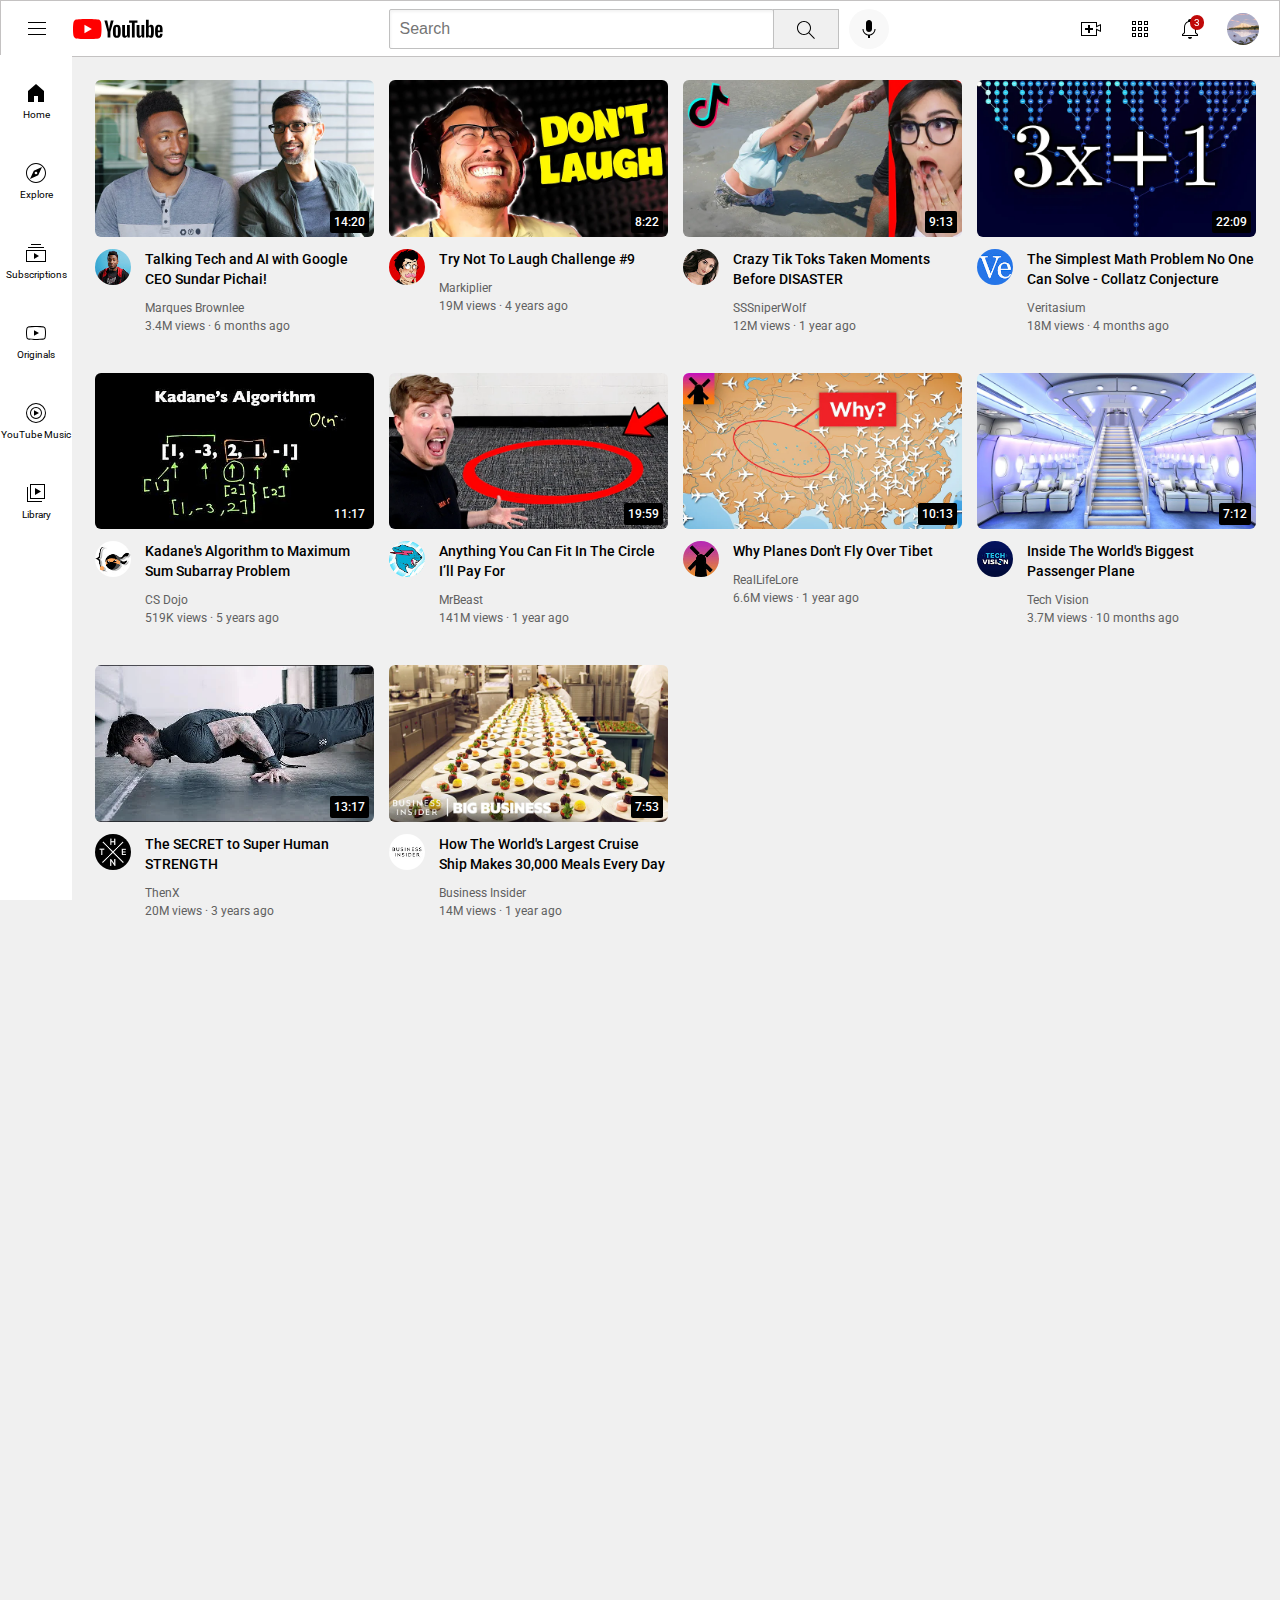
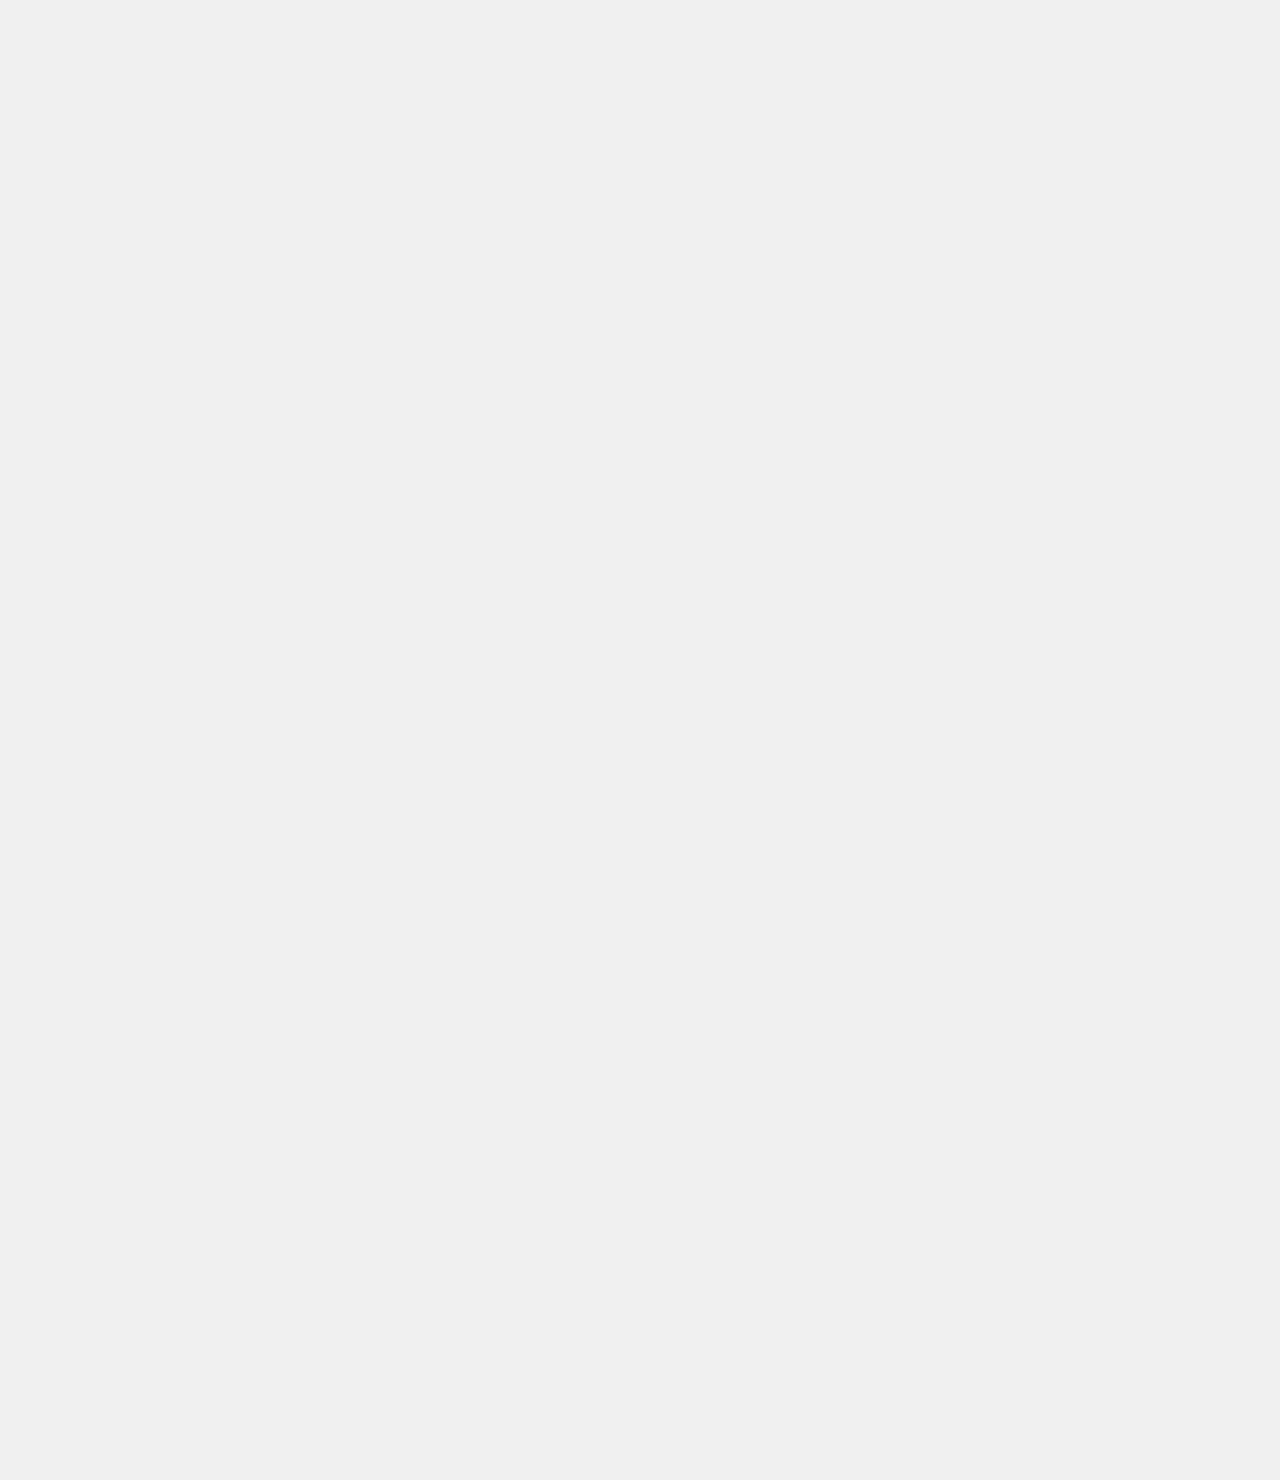
<file: index.html>
<!DOCTYPE html>
<html>
  <head>
    <title>YouTube.com Clone</title>
    <link rel="preconnect" href="https://fonts.googleapis.com">
    <link rel="preconnect" href="https://fonts.gstatic.com" crossorigin>
    <link href="https://fonts.googleapis.com/css2?family=Roboto:wght@400;500;700&display=swap" rel="stylesheet">
    <link rel="stylesheet" href="styles/video.css">
    <link rel="stylesheet" href="styles/general.css">
    <link rel="stylesheet" href="styles/header.css">
    <link rel="stylesheet" href="styles/sidebar.css">
  </head>
  <body>
    <header class="header">
      <div class="left-section">
        <img class="hamburger-menu" src="icons/hamburger-menu.svg">
        <img class="youtube-logo" src="icons/youtube-logo.svg">
      </div>
      <div class="middle-section">
        <input class="search-bar" type="text" placeholder="Search">
        <button class="search-button">
          <img class="search-icon" src="icons/search.svg">
          <div class="tool-tips">Search</div>
        </button>
        <!--Coomment put position absolute inside position relative to create tooltip-->
        <button class="voice-search-button">
          <img class="voice-search-icon" src="icons/voice-search-icon.svg">
          <div class="tool-tips">Search with your voice</div>
        </button>
      </div> 
      <div class="right-section">
        <div class="upload-icon-container">
          <img class="upload-icon" src="icons/upload.svg">
          <div class="tool-tips">Create</div>
        </div>
        <div class="youtube-apps-container">
          <img class="youtube-apps-icon" src="icons/youtube-apps.svg">
          <div class="tool-tips">Youtube apps</div>
        </div>
        <div class="notifications-icon-container">
          <img class="notifications-icon" src="icons/notifications.svg">
          <div class="notifications-count">3</div>
          <div class="tool-tips">Youtube apps</div>
        </div>
        <img class="current-user-icon" src="channel-pictures/my-channel.jpg">
      </div>
    </header>

    <nav class="sidebar">
      <div class="sidebar-link">
        <img src="icons/home.svg">
        <div>Home</div>
      </div>
      <div class="sidebar-link">
        <img src="icons/explore.svg">
        <div>Explore</div>
      </div>
      <div class="sidebar-link">
        <img src="icons/subscriptions.svg">
        <div>Subscriptions</div>
      </div>
      <div class="sidebar-link">
        <img src="icons/originals.svg">
        <div>Originals</div>
      </div>
      <div class="sidebar-link">
        <img src="icons/youtube-music.svg">
        <div>YouTube Music</div>
      </div>
      <div class="sidebar-link">
        <img src="icons/library.svg">
        <div>Library</div>
      </div>
    </nav>

    <main>
      <section class="video-grid">
        <div class="video-preview"> 
          <div class="thumbnail-row">
            <img class="thumbnail" src="thumbnails/thumbnail-1.webp">
            <div class="video-time">
              14:20
            </div>
          </div>
          <div class="video-info-grid">
            <div class="channel-picture">
              <img class="profile-picture" src="channel-pictures/channel-1.jpeg">
            </div>
            <div class="video-info">
              <p class="video-title">
                Talking Tech and AI with Google CEO Sundar Pichai!
              </p>
              <p class="video-author">
                Marques Brownlee
              </p>
              <p class="video-stats">
                3.4M views &#183; 6 months ago
              </p>
            </div>  
          </div>
        </div>
        <div class="video-preview"> 
          <div class="thumbnail-row">
            <img class="thumbnail" src="thumbnails/thumbnail-2.webp">
            <div class="video-time">
              8:22
            </div>
          </div>
          <div class="video-info-grid">
            <div class="channel-picture">
              <img class="profile-picture" src="channel-pictures/channel-2.jpeg">
            </div>
            <div class="video-info">
              <p class="video-title">
                Try Not To Laugh Challenge #9
              </p>
              <p class="video-author">
                Markiplier
              </p>
              <p class="video-stats">
                19M views &#183; 4 years ago
              </p>
            </div>  
          </div>
        </div>
        <div class="video-preview"> 
          <div class="thumbnail-row">
            <img class="thumbnail" src="thumbnails/thumbnail-3.webp">
            <div class="video-time">
              9:13
            </div>
          </div>
          <div class="video-info-grid">
            <div class="channel-picture">
              <img class="profile-picture" src="channel-pictures/channel-3.jpeg">
            </div>
            <div class="video-info">
              <p class="video-title">
                Crazy Tik Toks Taken Moments Before DISASTER
              </p>
              <p class="video-author">
                SSSniperWolf
              </p>
              <p class="video-stats">
                12M views &#183; 1 year ago
              </p>
            </div>  
          </div>
        </div>
        <div class="video-preview"> 
          <div class="thumbnail-row">
            <img class="thumbnail" src="thumbnails/thumbnail-4.webp">
            <div class="video-time">
              22:09
            </div>
          </div>
          <div class="video-info-grid">
            <div class="channel-picture">
              <img class="profile-picture" src="channel-pictures/channel-4.jpeg">
            </div>
            <div class="video-info">
              <p class="video-title">
                The Simplest Math Problem No One Can Solve - Collatz Conjecture
              </p>
              <p class="video-author">
                Veritasium
              </p>
              <p class="video-stats">
                18M views &#183; 4 months ago
              </p>
            </div>  
          </div>
        </div>
        <div class="video-preview"> 
          <div class="thumbnail-row">
            <img class="thumbnail" src="thumbnails/thumbnail-5.webp">
            <div class="video-time">
              11:17
            </div>
          </div>
          <div class="video-info-grid">
            <div class="channel-picture">
              <img class="profile-picture" src="channel-pictures/channel-5.jpeg">
            </div>
            <div class="video-info">
              <p class="video-title">
                Kadane's Algorithm to Maximum Sum Subarray Problem
              </p>
              <p class="video-author">
                CS Dojo
              </p>
              <p class="video-stats">
                519K views &#183; 5 years ago
              </p>
            </div>  
          </div>
        </div>
        <div class="video-preview"> 
          <div class="thumbnail-row">
            <img class="thumbnail" src="thumbnails/thumbnail-6.webp">
            <div class="video-time">
              19:59
            </div>
          </div>
          <div class="video-info-grid">
            <div class="channel-picture">
              <img class="profile-picture" src="channel-pictures/channel-6.jpeg">
            </div>
            <div class="video-info">
              <p class="video-title">
                Anything You Can Fit In The Circle I’ll Pay For
              </p>
              <p class="video-author">
                MrBeast
              </p>
              <p class="video-stats">
                141M views &#183; 1 year ago
              </p>
            </div>  
          </div>
        </div>
        <div class="video-preview"> 
          <div class="thumbnail-row">
            <img class="thumbnail" src="thumbnails/thumbnail-7.webp">
            <div class="video-time">
              10:13
            </div>
          </div>
          <div class="video-info-grid">
            <div class="channel-picture">
              <img class="profile-picture" src="channel-pictures/channel-7.jpeg">
            </div>
            <div class="video-info">
              <p class="video-title">
                Why Planes Don't Fly Over Tibet
              </p>
              <p class="video-author">
                RealLifeLore
              </p>
              <p class="video-stats">
                6.6M views &#183; 1 year ago
              </p>
            </div>  
          </div>
        </div><div class="video-preview"> 
          <div class="thumbnail-row">
            <img class="thumbnail" src="thumbnails/thumbnail-8.webp">
            <div class="video-time">
              7:12
            </div>
          </div>
          <div class="video-info-grid">
            <div class="channel-picture">
              <img class="profile-picture" src="channel-pictures/channel-8.jpeg">
            </div>
            <div class="video-info">
              <p class="video-title">
                Inside The World's Biggest Passenger Plane
              </p>
              <p class="video-author">
                Tech Vision
              </p>
              <p class="video-stats">
                3.7M views &#183; 10 months ago
              </p>
            </div>  
          </div>
        </div><div class="video-preview"> 
          <div class="thumbnail-row">
            <img class="thumbnail" src="thumbnails/thumbnail-9.webp">
            <div class="video-time">
              13:17
            </div>
          </div>
          <div class="video-info-grid">
            <div class="channel-picture">
              <img class="profile-picture" src="channel-pictures/channel-9.jpeg">
            </div>
            <div class="video-info">
              <p class="video-title">
                The SECRET to Super Human STRENGTH
              </p>
              <p class="video-author">
                ThenX
              </p>
              <p class="video-stats">
                20M views &#183; 3 years ago
              </p>
            </div>  
          </div>
        </div><div class="video-preview"> 
          <div class="thumbnail-row">
            <img class="thumbnail" src="thumbnails/thumbnail-10.webp">
            <div class="video-time">
              7:53
            </div>
          </div>
          <div class="video-info-grid">
            <div class="channel-picture">
              <img class="profile-picture" src="channel-pictures/channel-10.jpeg">
            </div>
            <div class="video-info">
              <p class="video-title">
                How The World's Largest Cruise Ship Makes 30,000 Meals Every Day
              </p>
              <p class="video-author">
                Business Insider
              </p>
              <p class="video-stats">
                14M views &#183; 1 year ago
              </p>
            </div>  
          </div>
        </div>
      </section> 
    </main>

    
    
  </body>
</html>
</file>
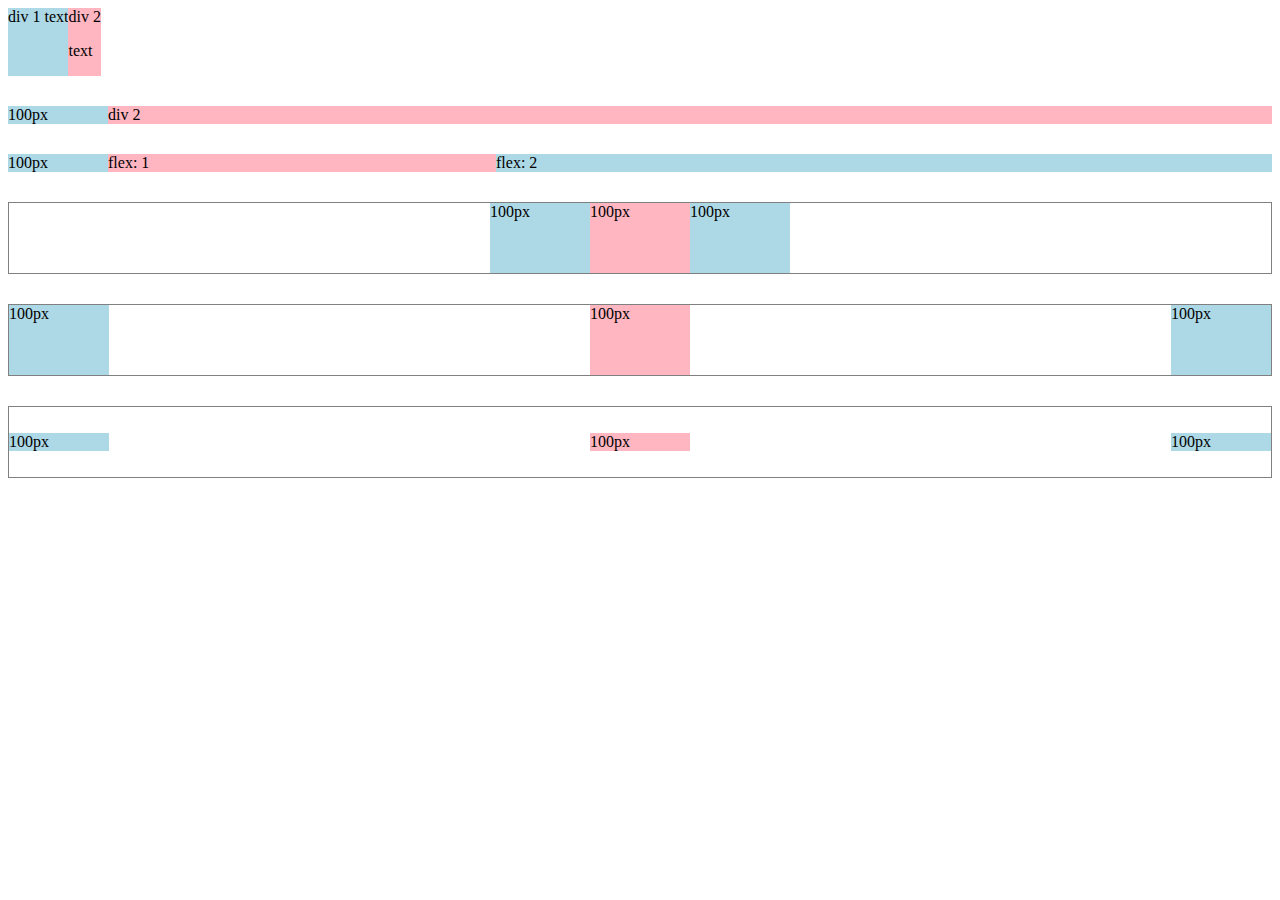
<file: flexbox.html>
<!DOCTYPE html>
<html>
  <head>
    <title>Flexbox Practice</title>
  </head>
  <body>
    <div style="
      display: flex;
      flex-direction: row;">
      <div style="background-color: lightblue;">
        div 1 text
       </div>
      <div style="background-color: lightpink;">
        div 2 
        <p>text</p>
      </div>
    </div>
    <div style="
      display: flex;
      flex-direction: row;
      margin-top: 30px;">
      <div style="
      background-color: lightblue;
      width: 100px">
        100px
       </div>
      <div style="
      background-color: lightpink;
      flex: 1">
        div 2 
      </div>
    </div>
    <div style="
      display: flex;
      flex-direction: row;
      margin-top: 30px;">
      <div style="
      background-color: lightblue;
      width: 100px">
        100px
       </div>
      <div style="
      background-color: lightpink;
      flex: 1">
        flex: 1
      </div>
      <div style="
      background-color: lightblue;
      flex: 2">
        flex: 2
      </div>
    </div>
    <div style="
      display: flex;
      flex-direction: row;
      margin-top: 30px;
      height: 70px;
      border-width: 1px;
      border-style: solid;
      border-color: gray;
      justify-content: center;">
      <div style="
      background-color: lightblue;
      width: 100px">
        100px
       </div>
      <div style="
      background-color: lightpink;
      width: 100px;">
        100px
      </div>
      <div style="
      background-color: lightblue;
      width: 100px;">
        100px
      </div>
    </div>
    <div style="
      display: flex;
      flex-direction: row;
      margin-top: 30px;
      height: 70px;
      border-width: 1px;
      border-style: solid;
      border-color: gray;
      justify-content: space-between;">
      <div style="
      background-color: lightblue;
      width: 100px">
        100px
       </div>
      <div style="
      background-color: lightpink;
      width: 100px;">
        100px
      </div>
      <div style="
      background-color: lightblue;
      width: 100px;">
        100px 
      </div>
    </div>
    <div style="
      display: flex;
      flex-direction: row;
      margin-top: 30px;
      height: 70px;
      border-width: 1px;
      border-style: solid;
      border-color: gray;
      justify-content: space-between;
      align-items: center;">
      <div style="
      background-color: lightblue;
      width: 100px">
        100px
       </div>
      <div style="
      background-color: lightpink;
      width: 100px;">
        100px
      </div>
      <div style="
      background-color: lightblue;
      width: 100px;">
        100px 
      </div>
    </div>
  </body>
</html>
</file>
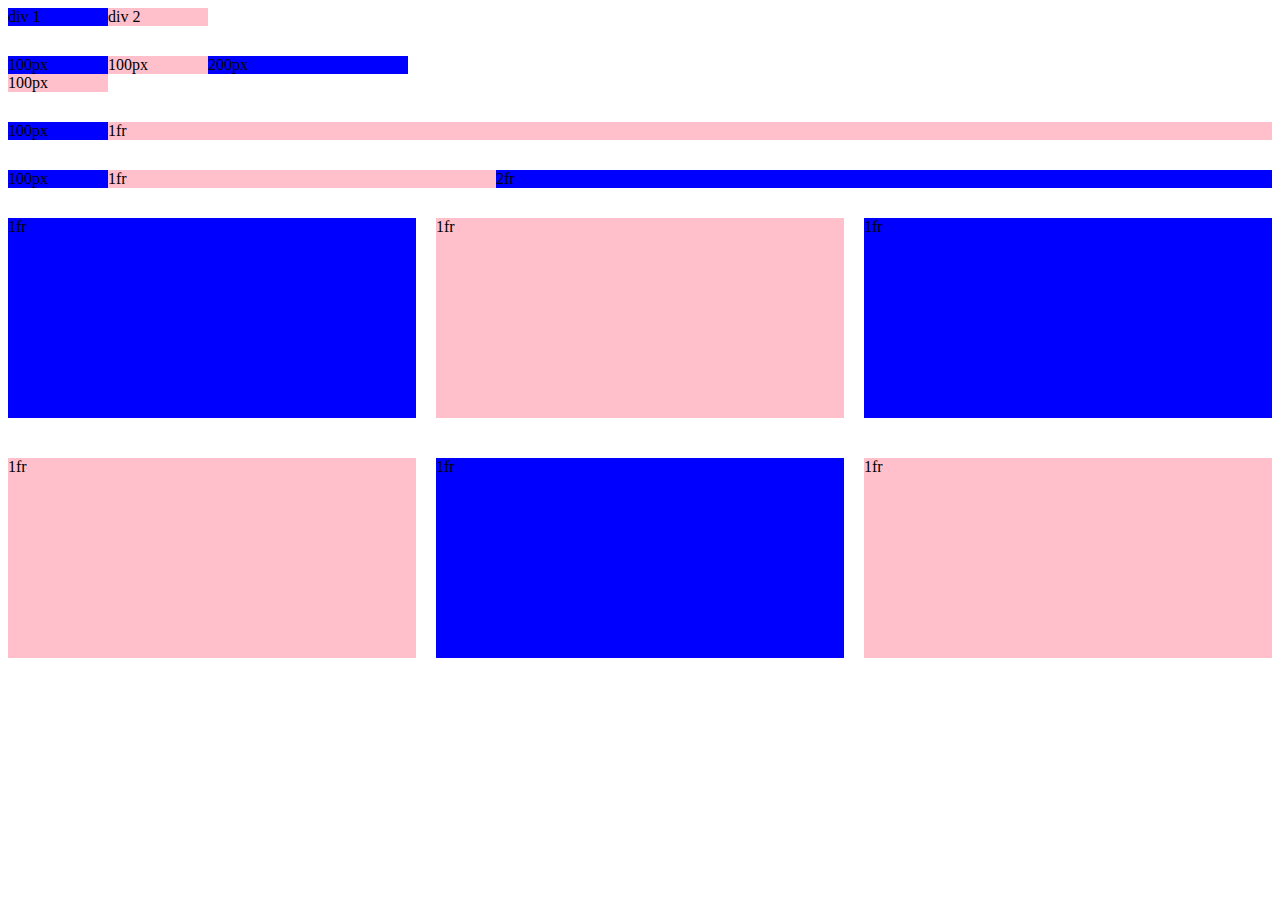
<file: grid.html>
<!DOCTYPE html>
<html>
  <head>
    <title>Grid Practice</title>
  </head>
  <body>
    <div style="
      display: grid;
      grid-template-columns: 100px 100px;">
      <div style="background-color: blue;">
        div 1
      </div>
      <div style="background-color: pink;">
        div 2
      </div>
    </div>
    <div style="
      display: grid;
      grid-template-columns: 100px 100px 200px;
      margin-top: 30px ;">
      <div style="background-color: blue;">
        100px
      </div>
      <div style="background-color: pink;">
        100px
      </div>
      <div style="background-color: blue">
        200px
      </div>
      <div style="background-color: pink;">
        100px
      </div>
    </div>
    <div style="
      display: grid;
      grid-template-columns: 100px 1fr;
      margin-top: 30px ;">
      <div style="background-color: blue;">
        100px
      </div>
      <div style="background-color: pink;">
        1fr
      </div>
    </div>
    <div style="
      display: grid;
      grid-template-columns: 100px 1fr 2fr;
      margin-top: 30px ;">
      <div style="background-color: blue;">
        100px
      </div>
      <div style="background-color: pink;">
        1fr
      </div>
      <div style="background-color: blue;">
        2fr
      </div>
    </div>
    <div style="
      display: grid;
      grid-template-columns: 1fr 1fr 1fr;
      margin-top: 30px; 
      column-gap: 20px;
      row-gap: 40px;">
      <div style="background-color: blue; height: 200px;">
        1fr
      </div>
      <div style="background-color: pink; height: 200px;">
        1fr
      </div>
      <div style="background-color: blue; height: 200px;">
        1fr
      </div>
      <div style="background-color: pink; height: 200px;">
        1fr
      </div>
      <div style="background-color: blue; height: 200px;">
        1fr
      </div>
      <div style="background-color: pink; height: 200px;">
        1fr
      </div>
    </div>
  </body>
</html>
</file>
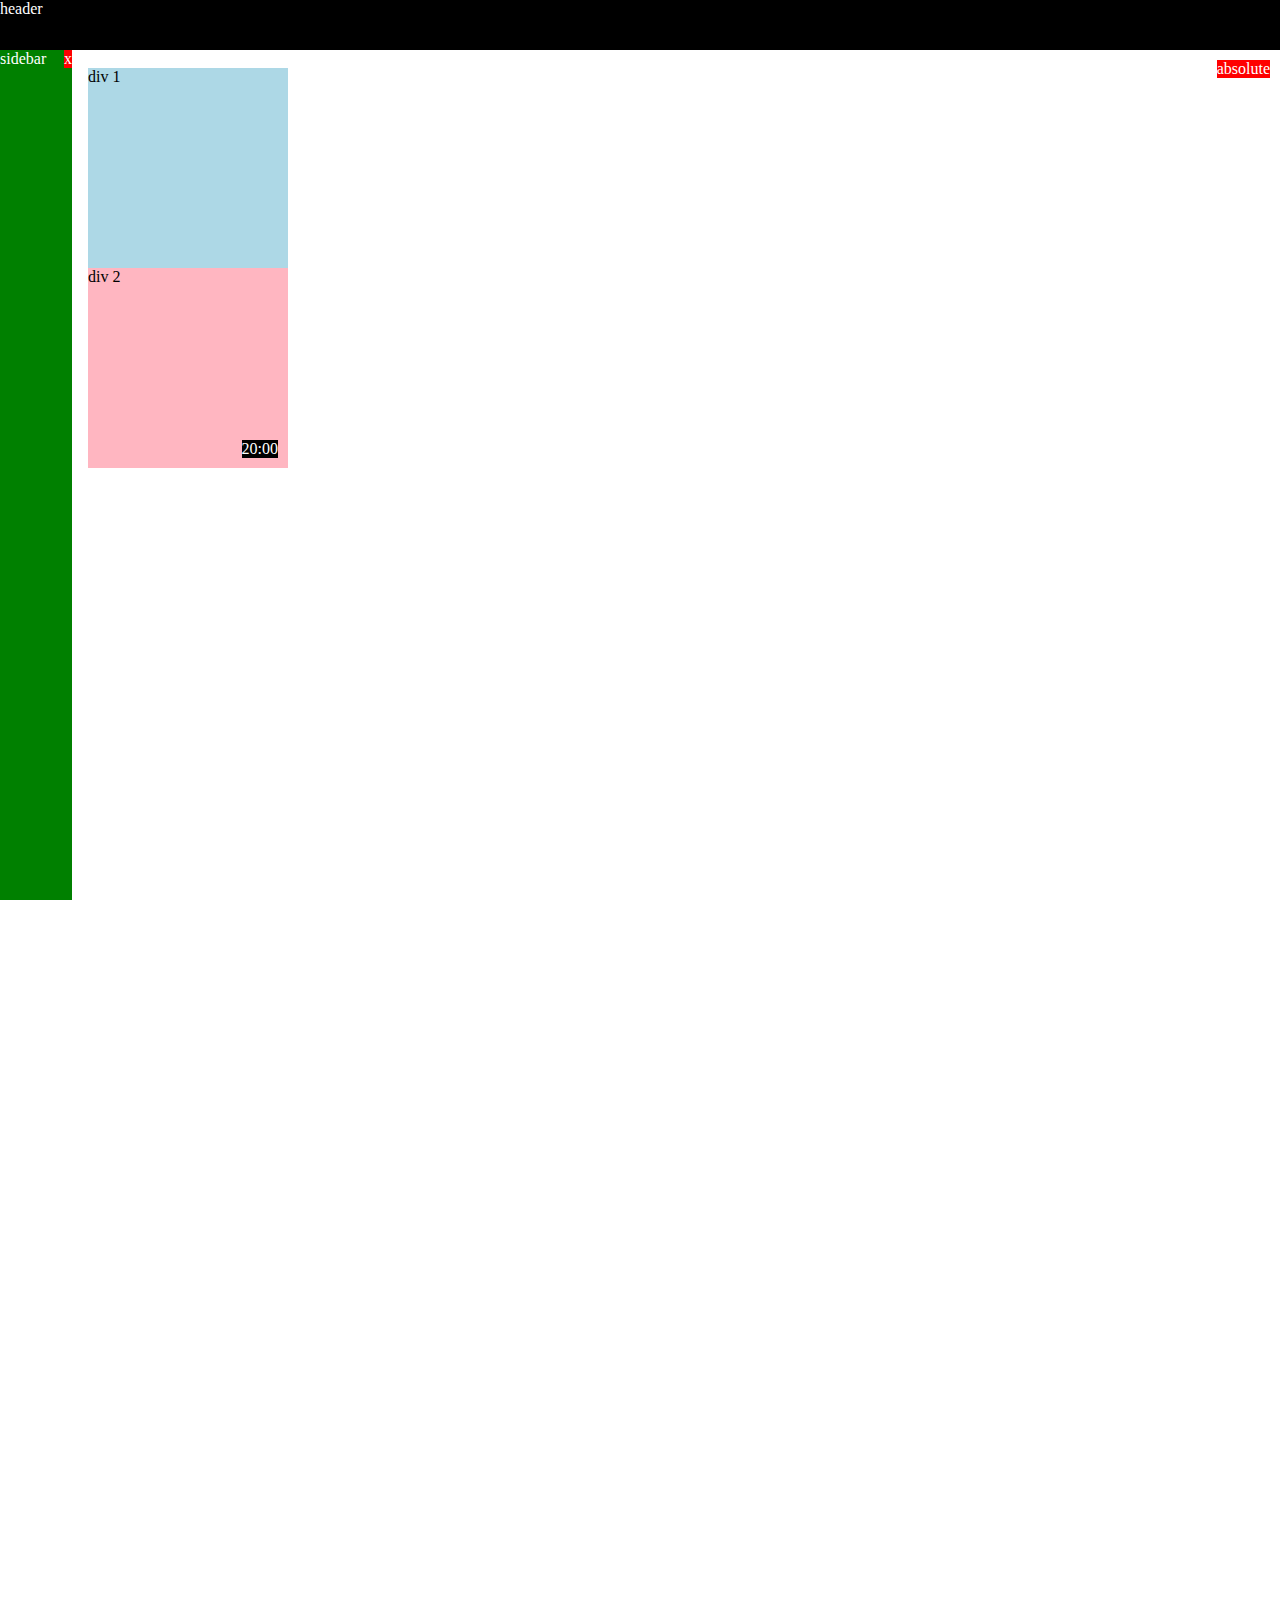
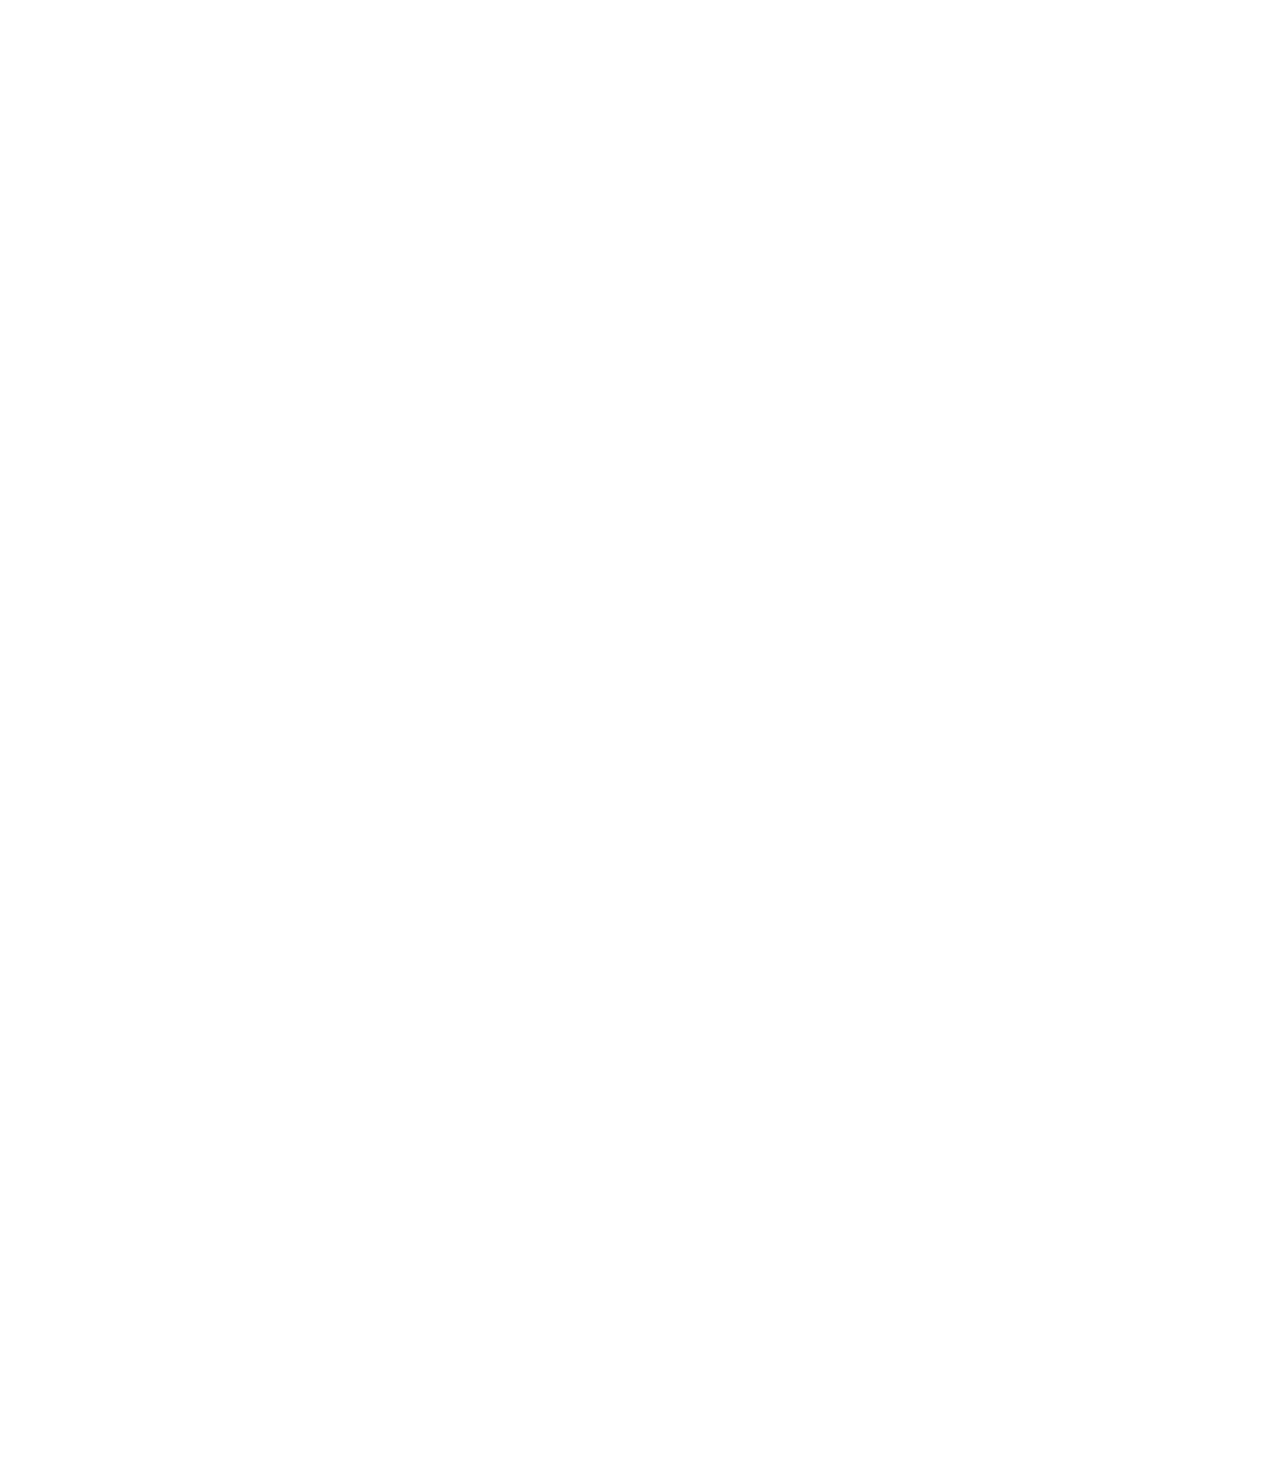
<file: position.html>
<!DOCTYPE html>
<html>
  <head>
    <title>Position Practice</title>
  </head>
  <body style="
    height: 3000px;
    padding-top: 60px;
    padding-left: 80px;
  ">
    <div style="
      background-color: black;
      color: white;
      position: fixed;
      top: 0;
      left: 0;
      right: 0;
      height: 50px;
      z-index: 100;
    ">
      header
    </div>

    <div style="
    background-color: green;
    color: white;
    position: fixed;
    bottom: 0;
    left: 0;
    top: 50px;
    width: 72px;
    ">
      sidebar
      <div style="
        position: absolute;
        background-color: red;
        color: white;
        top: 0;
        right: 0">
        x
      </div>
    </div>

    <div style="
    position: absolute;
    background-color: red;
    color: white;
    top: 60px;
    right: 10px;">
      absolute
    </div>

    <div style="
      background-color: lightblue;
      height: 200px;
      width: 200px;
    ">
      div 1
    </div>
    <div style="
    background-color: lightpink;
    height: 200px;
    width: 200px;
    position: relative;
    ">
    div 2
      <div style="
      position: absolute;
      background-color: black;
      color: white;
      bottom: 10px;
      right: 10px;">
        20:00
      </div>
    </div>
  </body>
</html>
</file>
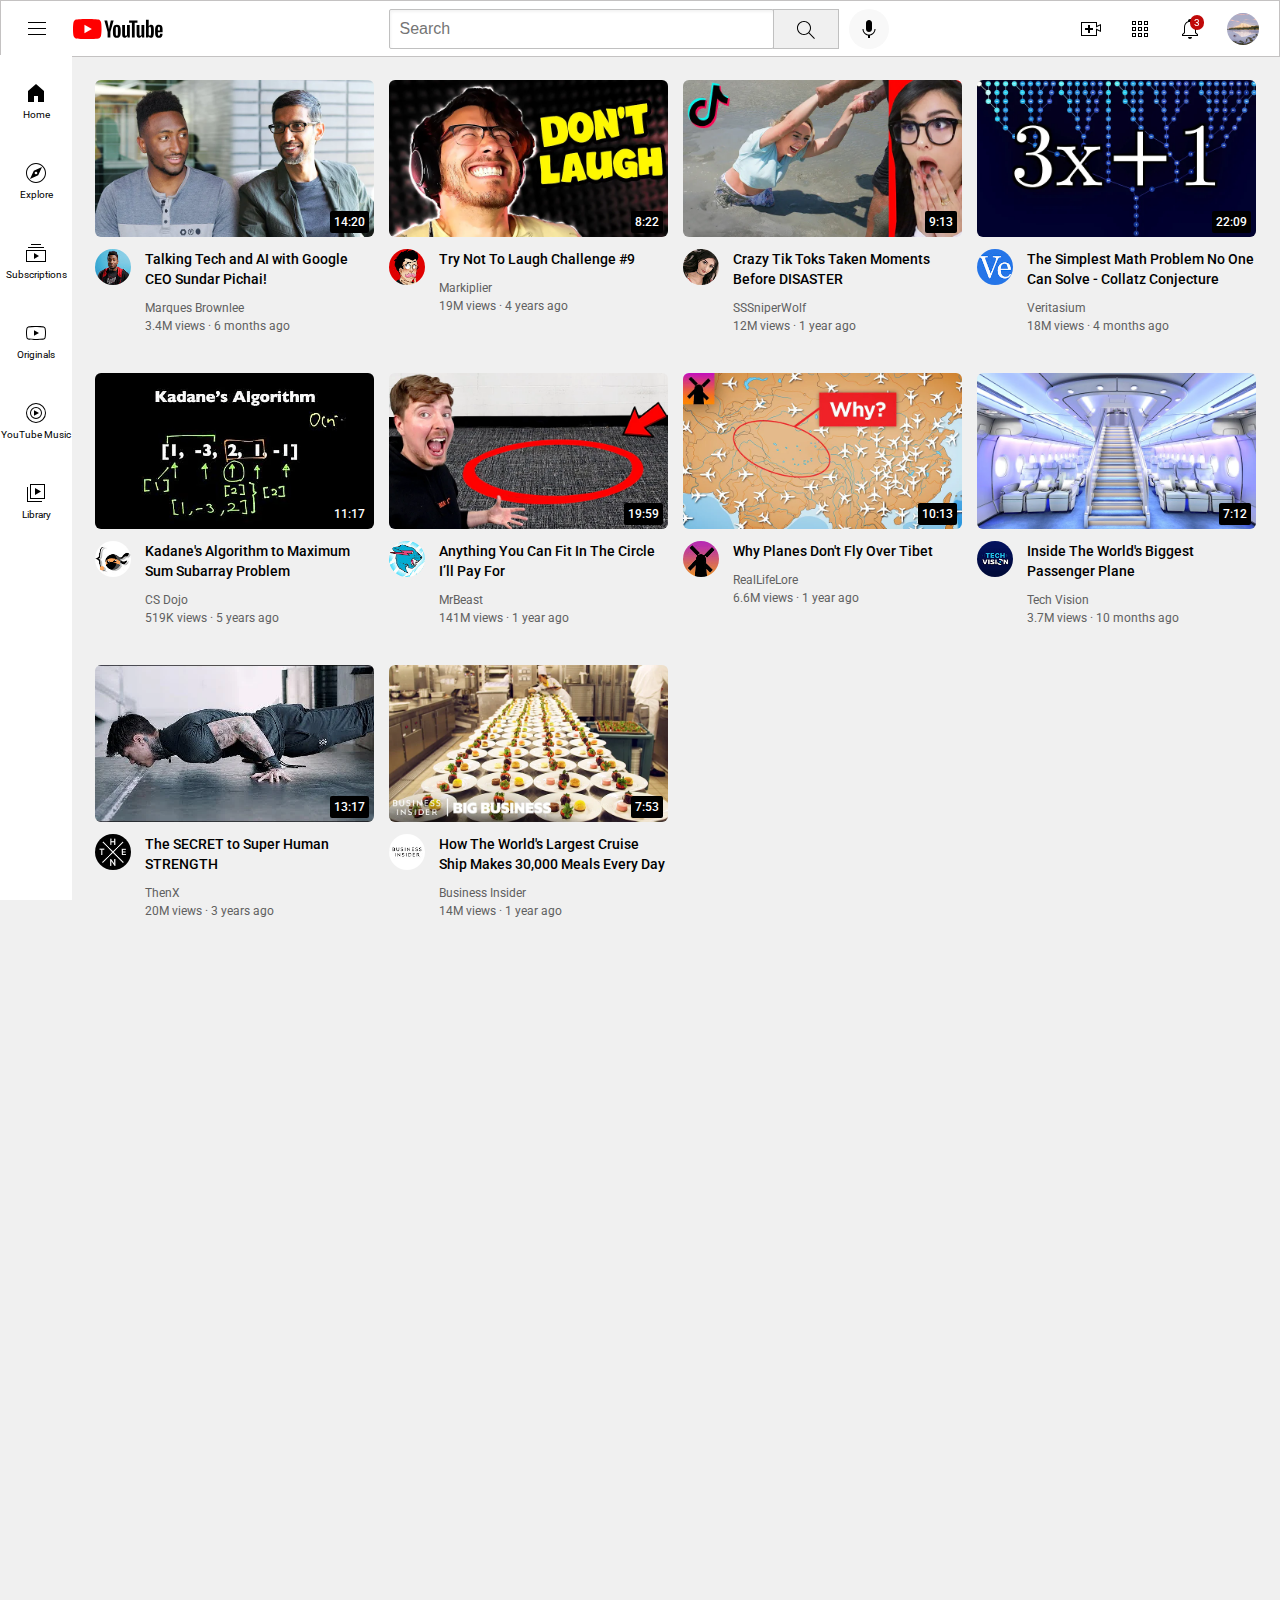
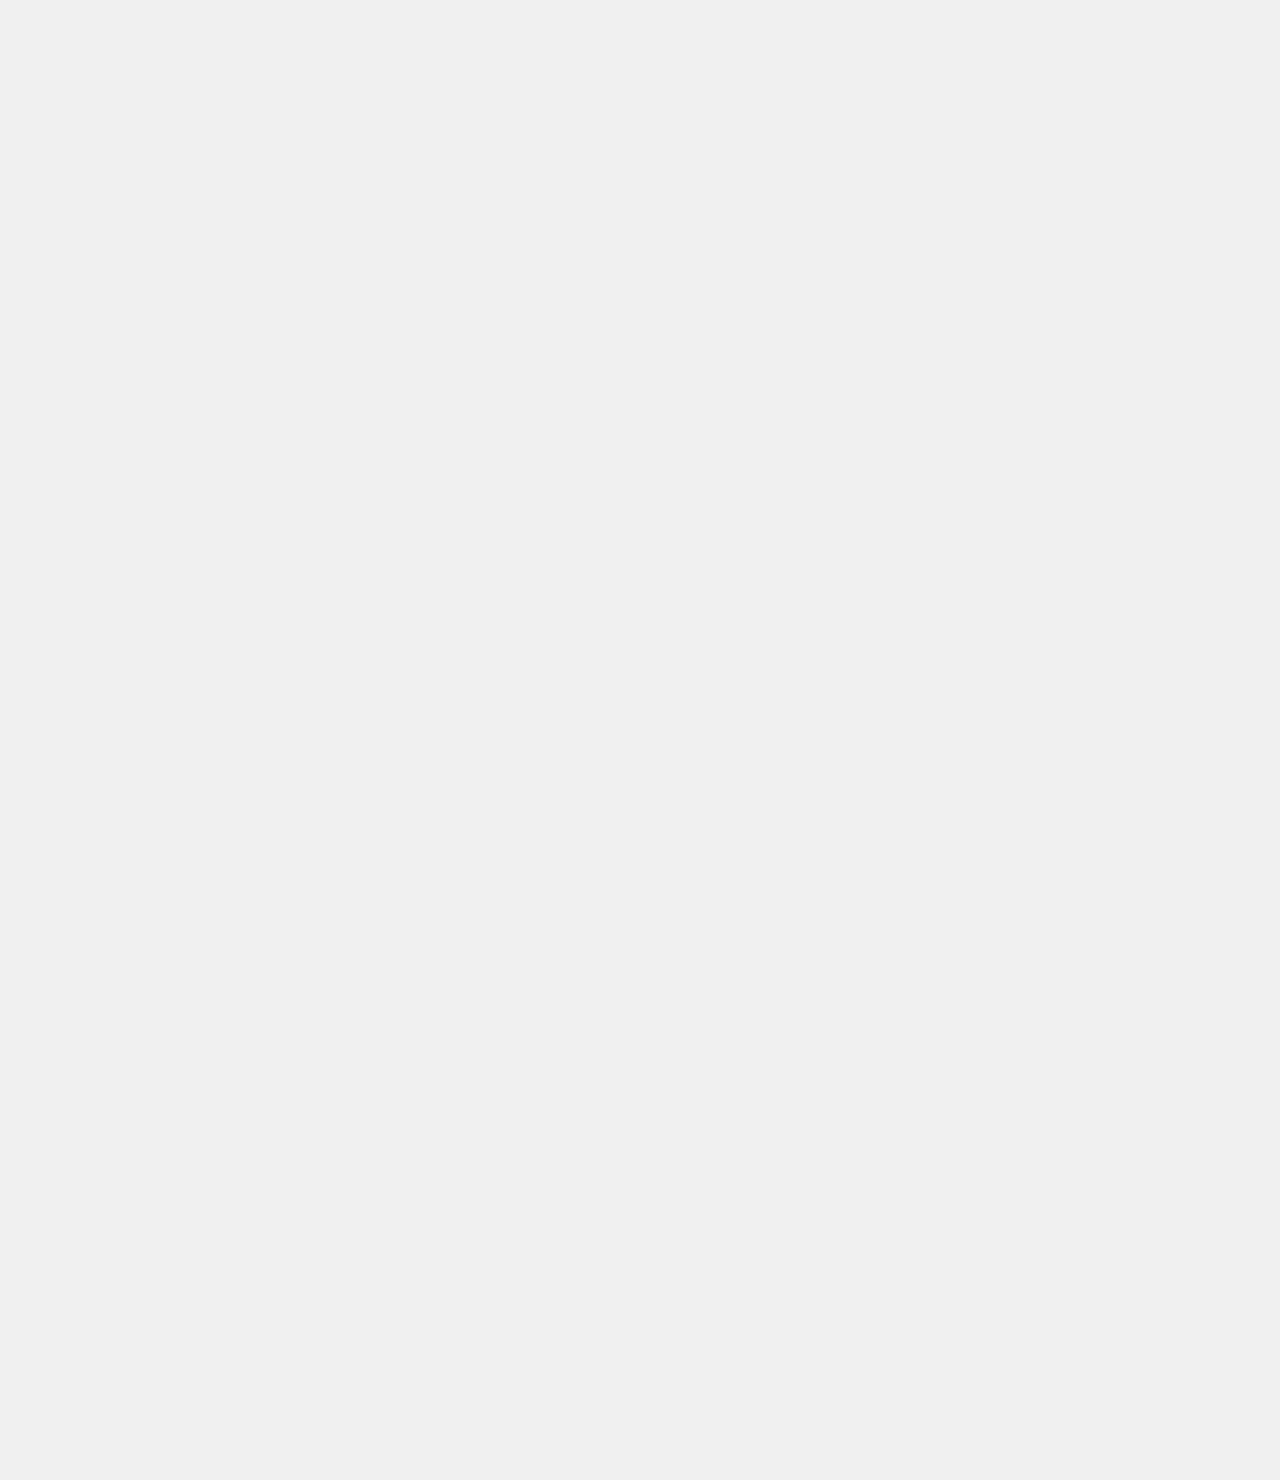
<file: youtube.html>
<!DOCTYPE html>
<html>
  <head>
    <title>YouTube.com Clone</title>
    <link rel="preconnect" href="https://fonts.googleapis.com">
    <link rel="preconnect" href="https://fonts.gstatic.com" crossorigin>
    <link href="https://fonts.googleapis.com/css2?family=Roboto:wght@400;500;700&display=swap" rel="stylesheet">
    <link rel="stylesheet" href="styles/video.css">
    <link rel="stylesheet" href="styles/general.css">
    <link rel="stylesheet" href="styles/header.css">
    <link rel="stylesheet" href="styles/sidebar.css">
  </head>
  <body>
    <header class="header">
      <div class="left-section">
        <img class="hamburger-menu" src="icons/hamburger-menu.svg">
        <img class="youtube-logo" src="icons/youtube-logo.svg">
      </div>
      <div class="middle-section">
        <input class="search-bar" type="text" placeholder="Search">
        <button class="search-button">
          <img class="search-icon" src="icons/search.svg">
          <div class="tool-tips">Search</div>
        </button>
        <!--Coomment put position absolute inside position relative to create tooltip-->
        <button class="voice-search-button">
          <img class="voice-search-icon" src="icons/voice-search-icon.svg">
          <div class="tool-tips">Search with your voice</div>
        </button>
      </div> 
      <div class="right-section">
        <div class="upload-icon-container">
          <img class="upload-icon" src="icons/upload.svg">
          <div class="tool-tips">Create</div>
        </div>
        <div class="youtube-apps-container">
          <img class="youtube-apps-icon" src="icons/youtube-apps.svg">
          <div class="tool-tips">Youtube apps</div>
        </div>
        <div class="notifications-icon-container">
          <img class="notifications-icon" src="icons/notifications.svg">
          <div class="notifications-count">3</div>
          <div class="tool-tips">Youtube apps</div>
        </div>
        <img class="current-user-icon" src="channel-pictures/my-channel.jpg">
      </div>
    </header>

    <nav class="sidebar">
      <div class="sidebar-link">
        <img src="icons/home.svg">
        <div>Home</div>
      </div>
      <div class="sidebar-link">
        <img src="icons/explore.svg">
        <div>Explore</div>
      </div>
      <div class="sidebar-link">
        <img src="icons/subscriptions.svg">
        <div>Subscriptions</div>
      </div>
      <div class="sidebar-link">
        <img src="icons/originals.svg">
        <div>Originals</div>
      </div>
      <div class="sidebar-link">
        <img src="icons/youtube-music.svg">
        <div>YouTube Music</div>
      </div>
      <div class="sidebar-link">
        <img src="icons/library.svg">
        <div>Library</div>
      </div>
    </nav>

    <main>
      <section class="video-grid">
        <div class="video-preview"> 
          <div class="thumbnail-row">
            <img class="thumbnail" src="thumbnails/thumbnail-1.webp">
            <div class="video-time">
              14:20
            </div>
          </div>
          <div class="video-info-grid">
            <div class="channel-picture">
              <img class="profile-picture" src="channel-pictures/channel-1.jpeg">
            </div>
            <div class="video-info">
              <p class="video-title">
                Talking Tech and AI with Google CEO Sundar Pichai!
              </p>
              <p class="video-author">
                Marques Brownlee
              </p>
              <p class="video-stats">
                3.4M views &#183; 6 months ago
              </p>
            </div>  
          </div>
        </div>
        <div class="video-preview"> 
          <div class="thumbnail-row">
            <img class="thumbnail" src="thumbnails/thumbnail-2.webp">
            <div class="video-time">
              8:22
            </div>
          </div>
          <div class="video-info-grid">
            <div class="channel-picture">
              <img class="profile-picture" src="channel-pictures/channel-2.jpeg">
            </div>
            <div class="video-info">
              <p class="video-title">
                Try Not To Laugh Challenge #9
              </p>
              <p class="video-author">
                Markiplier
              </p>
              <p class="video-stats">
                19M views &#183; 4 years ago
              </p>
            </div>  
          </div>
        </div>
        <div class="video-preview"> 
          <div class="thumbnail-row">
            <img class="thumbnail" src="thumbnails/thumbnail-3.webp">
            <div class="video-time">
              9:13
            </div>
          </div>
          <div class="video-info-grid">
            <div class="channel-picture">
              <img class="profile-picture" src="channel-pictures/channel-3.jpeg">
            </div>
            <div class="video-info">
              <p class="video-title">
                Crazy Tik Toks Taken Moments Before DISASTER
              </p>
              <p class="video-author">
                SSSniperWolf
              </p>
              <p class="video-stats">
                12M views &#183; 1 year ago
              </p>
            </div>  
          </div>
        </div>
        <div class="video-preview"> 
          <div class="thumbnail-row">
            <img class="thumbnail" src="thumbnails/thumbnail-4.webp">
            <div class="video-time">
              22:09
            </div>
          </div>
          <div class="video-info-grid">
            <div class="channel-picture">
              <img class="profile-picture" src="channel-pictures/channel-4.jpeg">
            </div>
            <div class="video-info">
              <p class="video-title">
                The Simplest Math Problem No One Can Solve - Collatz Conjecture
              </p>
              <p class="video-author">
                Veritasium
              </p>
              <p class="video-stats">
                18M views &#183; 4 months ago
              </p>
            </div>  
          </div>
        </div>
        <div class="video-preview"> 
          <div class="thumbnail-row">
            <img class="thumbnail" src="thumbnails/thumbnail-5.webp">
            <div class="video-time">
              11:17
            </div>
          </div>
          <div class="video-info-grid">
            <div class="channel-picture">
              <img class="profile-picture" src="channel-pictures/channel-5.jpeg">
            </div>
            <div class="video-info">
              <p class="video-title">
                Kadane's Algorithm to Maximum Sum Subarray Problem
              </p>
              <p class="video-author">
                CS Dojo
              </p>
              <p class="video-stats">
                519K views &#183; 5 years ago
              </p>
            </div>  
          </div>
        </div>
        <div class="video-preview"> 
          <div class="thumbnail-row">
            <img class="thumbnail" src="thumbnails/thumbnail-6.webp">
            <div class="video-time">
              19:59
            </div>
          </div>
          <div class="video-info-grid">
            <div class="channel-picture">
              <img class="profile-picture" src="channel-pictures/channel-6.jpeg">
            </div>
            <div class="video-info">
              <p class="video-title">
                Anything You Can Fit In The Circle I’ll Pay For
              </p>
              <p class="video-author">
                MrBeast
              </p>
              <p class="video-stats">
                141M views &#183; 1 year ago
              </p>
            </div>  
          </div>
        </div>
        <div class="video-preview"> 
          <div class="thumbnail-row">
            <img class="thumbnail" src="thumbnails/thumbnail-7.webp">
            <div class="video-time">
              10:13
            </div>
          </div>
          <div class="video-info-grid">
            <div class="channel-picture">
              <img class="profile-picture" src="channel-pictures/channel-7.jpeg">
            </div>
            <div class="video-info">
              <p class="video-title">
                Why Planes Don't Fly Over Tibet
              </p>
              <p class="video-author">
                RealLifeLore
              </p>
              <p class="video-stats">
                6.6M views &#183; 1 year ago
              </p>
            </div>  
          </div>
        </div><div class="video-preview"> 
          <div class="thumbnail-row">
            <img class="thumbnail" src="thumbnails/thumbnail-8.webp">
            <div class="video-time">
              7:12
            </div>
          </div>
          <div class="video-info-grid">
            <div class="channel-picture">
              <img class="profile-picture" src="channel-pictures/channel-8.jpeg">
            </div>
            <div class="video-info">
              <p class="video-title">
                Inside The World's Biggest Passenger Plane
              </p>
              <p class="video-author">
                Tech Vision
              </p>
              <p class="video-stats">
                3.7M views &#183; 10 months ago
              </p>
            </div>  
          </div>
        </div><div class="video-preview"> 
          <div class="thumbnail-row">
            <img class="thumbnail" src="thumbnails/thumbnail-9.webp">
            <div class="video-time">
              13:17
            </div>
          </div>
          <div class="video-info-grid">
            <div class="channel-picture">
              <img class="profile-picture" src="channel-pictures/channel-9.jpeg">
            </div>
            <div class="video-info">
              <p class="video-title">
                The SECRET to Super Human STRENGTH
              </p>
              <p class="video-author">
                ThenX
              </p>
              <p class="video-stats">
                20M views &#183; 3 years ago
              </p>
            </div>  
          </div>
        </div><div class="video-preview"> 
          <div class="thumbnail-row">
            <img class="thumbnail" src="thumbnails/thumbnail-10.webp">
            <div class="video-time">
              7:53
            </div>
          </div>
          <div class="video-info-grid">
            <div class="channel-picture">
              <img class="profile-picture" src="channel-pictures/channel-10.jpeg">
            </div>
            <div class="video-info">
              <p class="video-title">
                How The World's Largest Cruise Ship Makes 30,000 Meals Every Day
              </p>
              <p class="video-author">
                Business Insider
              </p>
              <p class="video-stats">
                14M views &#183; 1 year ago
              </p>
            </div>  
          </div>
        </div>
      </section> 
    </main>

    
    
  </body>
</html>
</file>
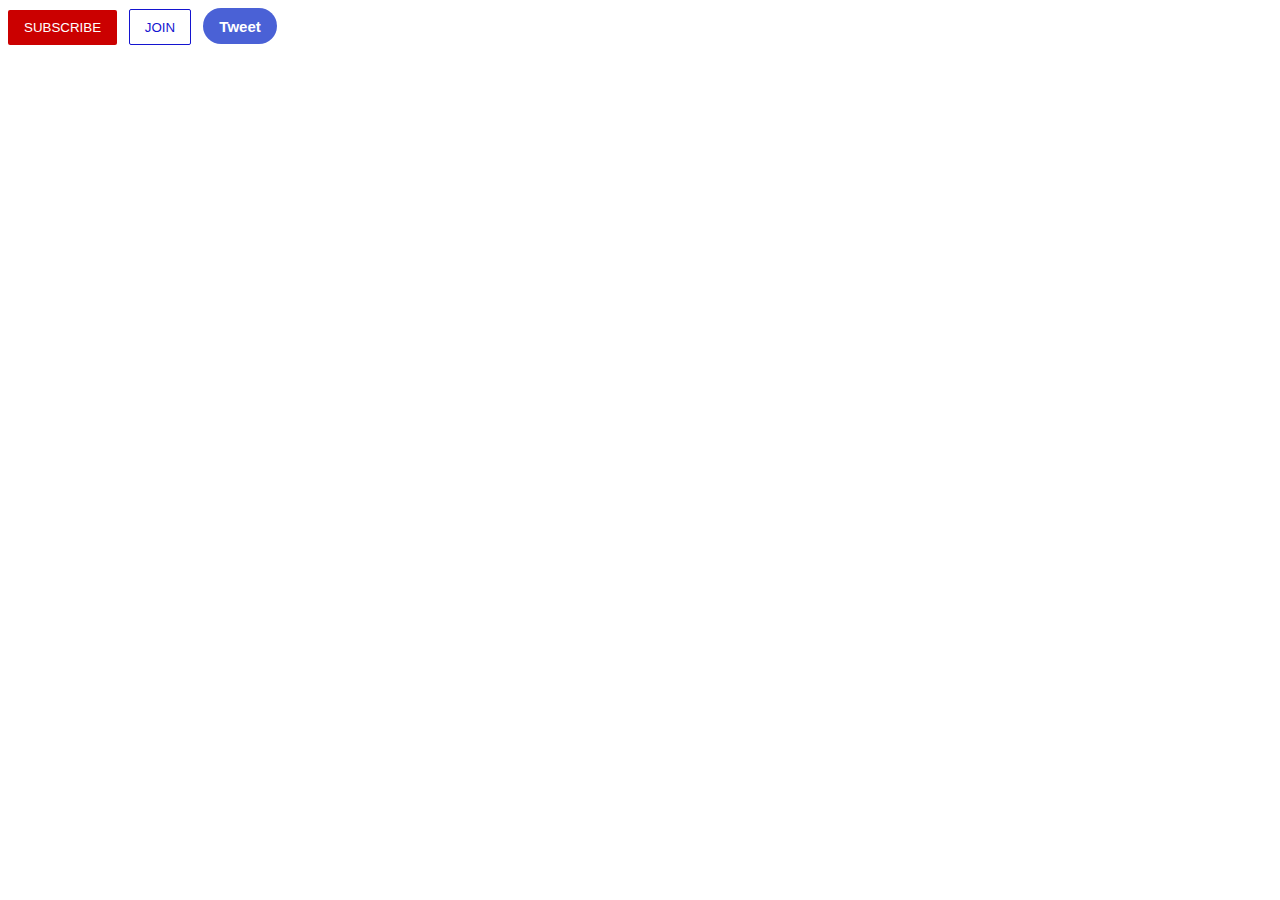
<file: intro-to-html/buttons.html>
<!DOCTYPE html>
<html>
  <head>
    <title>Buttons Practice</title>
    <link rel="stylesheet" href="styles/buttons.css">
    <style></style>
     
  </head>
  <body>
    <button class="subscribe-button">
      SUBSCRIBE
    </button>
    
    <button class="join-button">
      JOIN
    </button>
    
    <button class="tweet-button">
      Tweet
    </button>
  </body>
</html>
</file>
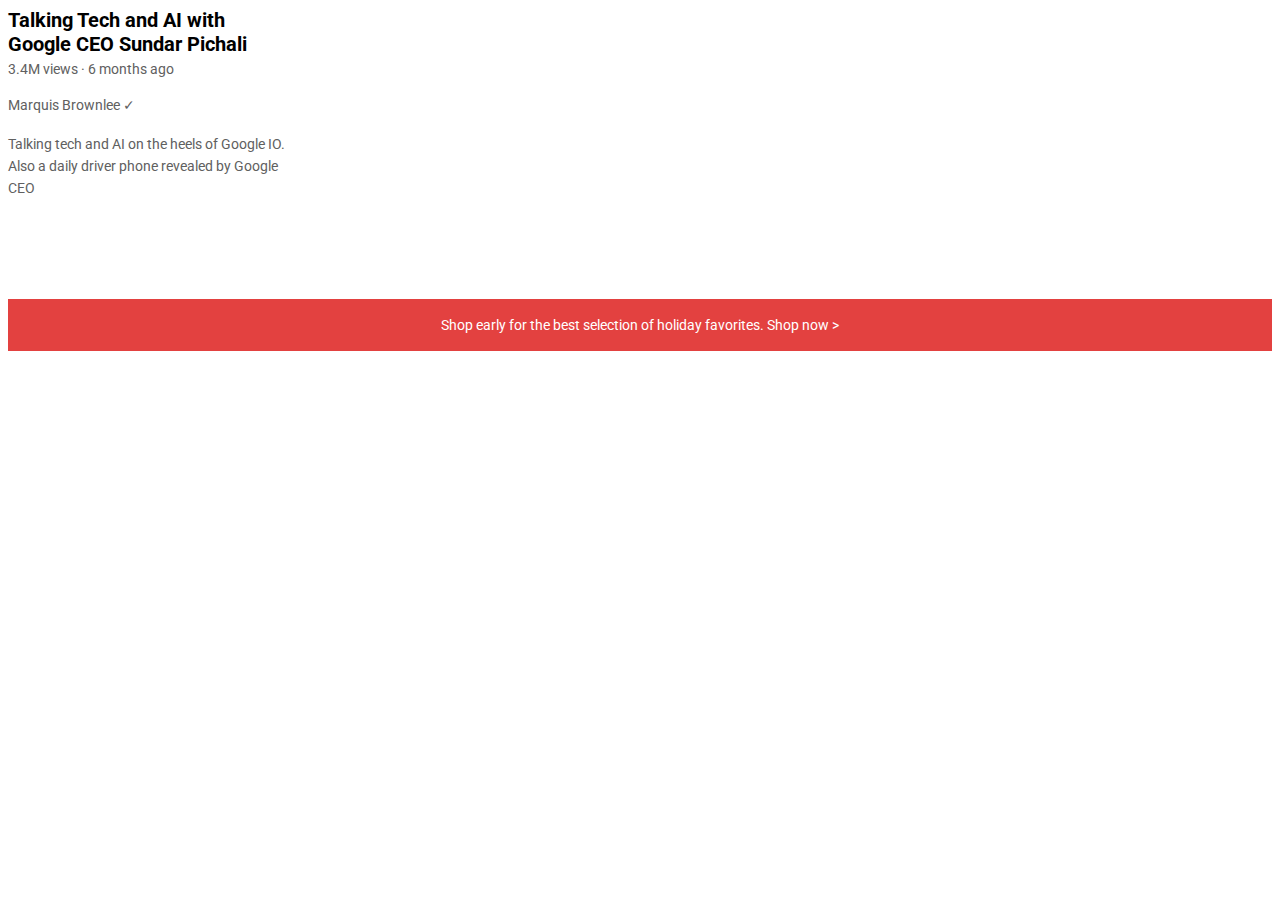
<file: intro-to-html/text.html>
<!DOCTYPE html>
<html>
  <head>
    <link rel="preconnect" href="https://fonts.googleapis.com">
    <link rel="preconnect" href="https://fonts.gstatic.com" crossorigin>
    <link href="https://fonts.googleapis.com/css2?family=Roboto:wght@400;700&display=swap" rel="stylesheet">
    <title>Text Practice</title>
    <link rel="stylesheet" href="styles/text.css">
  </head>
  <body>
    <p class="video-title">
      Talking Tech and AI with Google CEO Sundar Pichali
    </p>
    
    <p class="video-stats">
      3.4M views &#183; 6 months ago
    </p>
    
    <p class="video-author">
      Marquis Brownlee &#10003; 
    </p>
    
    <p class="video-description">
      Talking tech and AI on the heels of Google IO. Also a daily driver phone revealed by Google CEO
    </p>
    
    <p class="apple-text">
      Shop early for the best selection of holiday favorites. <span class="shop-link">Shop now &#62;</span> 
    </p>
  </body>
</html>
</file>
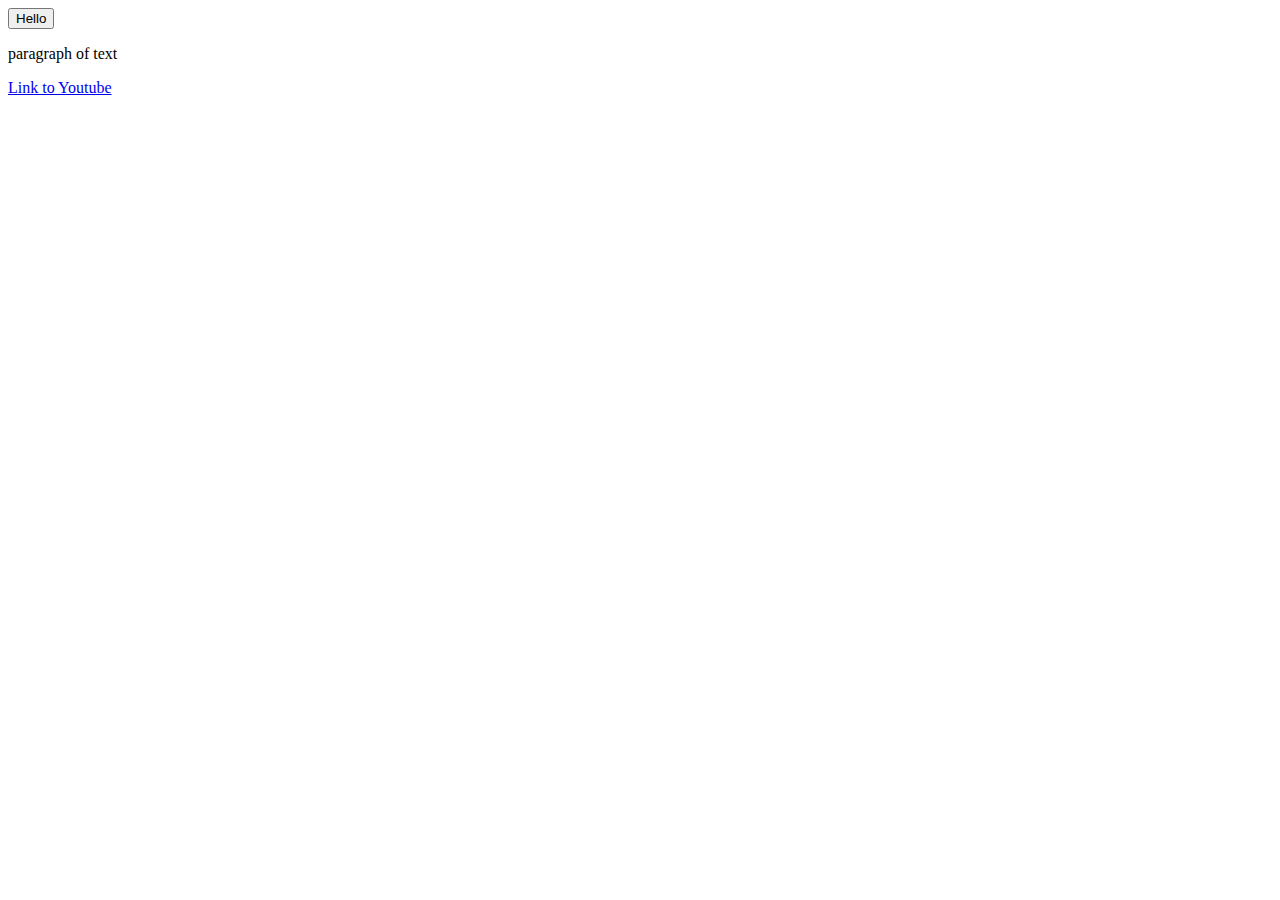
<file: intro-to-html/website.html>
<!DOCTYPE html>
<html>
  <head>
    <title>First Website</title>
  </head>
  <body>
    <button>
      Hello
    </button>
    
    <p>
      paragraph of text 
    </p>
    
    <a href="https://www.youtube.com/" target="_blank">
      Link to Youtube
    </a>
  </body>
</html>
</file>
<file: styles/video.css>
.thumbnail {
  width: 100%;
  border-radius: 6px;
}

.video-grid {
  display: grid;
  grid-template-columns: 1fr 1fr 1fr;
  column-gap: 15px;
  row-gap: 40px;
}

@media (max-width: 750px) {
  .video-grid {
    grid-template-columns: 1fr 1fr;
  }
} 

@media (min-width: 751px) and (max-width: 999px) {
  .video-grid {
    grid-template-columns: 1fr 1fr 1fr;
  }
} 


@media (min-width: 1000px) {
  .video-grid {
    grid-template-columns: 1fr 1fr 1fr 1fr;
  }
} 

.video-title {
  margin-top: 0;
  font-size: 14px;
  font-weight: 500;
  line-height: 20px;
  margin-bottom: 12px;
}

.video-info-grid {
  display: grid;
  grid-template-columns: 50px 1fr;
}

.profile-picture {
  width: 36px;
  border-radius: 50px;
}
.thumbnail-row {
  margin-bottom: 8px;
  position: relative;
}
.video-author, .video-stats {
  font-size: 12px;
  color: rgb(96, 96, 96)
}
.video-author {
  margin-bottom: 4px;
}

.video-time {
  font-size: 12px;
  font-weight: 500;
  padding: 4px;
  border-radius: 2px;
  background-color: black;
  color: white;
  
  position: absolute;
  right: 5px;
  bottom: 8px;
}
</file>
<file: styles/general.css>
p {
  margin-top: 0;
  margin-bottom: 0;
}

body{
  /* this style will be inherited */
  font-family: Roboto, Arial;
  height: 3000px;
  margin: 0;
  padding-top: 80px;
  padding-left: 95px;
  padding-right: 24px;
  background-color: rgb(240, 240, 240);
}
</file>
<file: styles/header.css>
.header {
  height: 55px;

  display: flex;
  flex-direction: row;
  justify-content: space-between;

  position: fixed;
  top: 0;
  left: 0;
  right: 0;
  z-index: 100;

  background-color: white;
  border: 1px solid rgb(196, 194, 194);
}

.left-section {
  display: flex;
  align-items: center;
}

.hamburger-menu {
  height: 24px;
  margin-left: 24px;
  margin-right: 24px;
}

.youtube-logo {
  height: 20px;
}

.middle-section {
  margin-left: 70px;
  margin-right: 35px;
  max-width: 500px;

  display: flex;
  align-items: center;
  flex: 1;
}

.search-bar {
  flex: 1;

  height: 36px;
  padding-left: 10px;
  font-size: 16px;
  border: 1px solid rgb(192, 192, 192);
  border-radius: 2px;
  box-shadow: inset 1px 2px 3px rgba(0, 0, 0, 0.05);
  width: 0;
}

.search-button {
  height: 40px;
  width: 66px;
  background-color: rgb(240, 240, 240);
  border: 1px solid rgb(192, 192, 192);
  padding-top: 3px;
  margin-left: -1px;
  margin-right: 10px;
}

.search-button, 
.voice-search-button,
.upload-icon-container,
.youtube-apps-container,
.notifications-icon-container {
  position: relative;

  display: flex;
  align-items: center;
  justify-content: center;
}

.search-icon {
  height: 24px;
  
}

.search-button .tool-tips, 
.voice-search-button .tool-tips, 
.upload-icon-container .tool-tips,
.youtube-apps-container .tool-tips, 
.notifications-icon-container .tool-tips {
  background-color: grey;
  color: white;
  padding: 8px 6px;
  font-size: 12px;
  border-radius: 2px;
  pointer-events: none;
  white-space: nowrap;
  
  position: absolute;
  bottom: -35px;

  opacity: 0;
  transition: opacity 0.15s;
}

.search-button:hover .tool-tips,
.voice-search-button:hover .tool-tips,
.upload-icon-container:hover .tool-tips,
.youtube-apps-container:hover .tool-tips,
.notifications-icon-container:hover .tool-tips {
  opacity: 1;
}

.voice-search-button {
  height: 40px;
  width: 40px;
  border-radius: 20px;
  border: none;
  background-color: rgb(248, 248, 248);
}

.voice-search-icon {
  height: 24px;
}

.right-section {
  width: 180px;
  margin-right: 20px;
  
  display: flex;
  align-items: center;
  justify-content: space-between;
  flex-shrink: 0;
}

.upload-icon {
  height: 24px;
}

.youtube-apps-icon {
  height: 24px;
}

.notifications-icon {
  height: 24px;
}

.notifications-icon-container {
  position: relative;
}

.notifications-count {
  position: absolute;
  top: -2px;
  right: -2px;

  background-color: rgb(192, 9, 9);
  color: white;
  font-size: 10px;
  border-radius: 10px;
  padding: 2px 4px;
}

.current-user-icon {
  height: 32px;
  border-radius: 16px;
  
}
</file>
<file: styles/sidebar.css>
.sidebar {
  position: fixed;
  bottom: 0;
  left: 0;
  top: 55px;
  background-color: white;
  width: 72px;
  z-index: 200;
  padding-top: 5px;
}

.sidebar-link {
  height: 80px;
  display: flex;
  align-items: center;
  justify-content: center;
  flex-direction: column;
  cursor: pointer;
}

.sidebar-link:hover {
  background-color: lightgray;
}

.sidebar-link img {
  height: 24px;
  margin-bottom: 4px;
}

.sidebar div {
  font-size: 10px;
  font-family: Roboto, Arial;
}
</file>
<file: intro-to-html/styles/buttons.css>
.subscribe-button {
  background-color: rgb(203, 0, 0);
  color: white;
  border: none;
  padding-left: 16px;
  padding-right: 16px;
  padding-top: 10px;
  padding-bottom: 10px;
  border-radius: 2px;
  cursor: pointer;
  margin-right: 8px;
  transition: opacity 0.15s;
}

.subscribe-button:hover {
  opacity: 0.7;
}

.subscribe-button:active {
  opacity: 0.5;
}

.join-button {
  background-color: white;
  border-color: rgb(20, 20, 208);
  border-style: solid;
  border-width: 1px;
  color: rgb(20, 20, 208);
  height: 36px;
  width: 62px;
  border-radius: 2px;
  cursor: pointer;
  transition: background-color 0.15s, color 0.15s;
}

.join-button:hover {
  background-color: rgb(20, 20, 208);
  color: white;
}

.join-button:active {
  opacity: 0.7;
}

.tweet-button {
  background-color: rgb(74, 97, 214);
  color: white;
  height: 36px;
  width: 74px;
  border-radius: 18px;
  border: none;
  font-weight: bold;
  font-size: 15px;
  cursor: pointer;
  margin-left: 8px;
  transition: box-shadow 0.15s;
}

.tweet-button:hover {
  box-shadow: 5px 5px 10px rgba(0, 0, 0, 0.15);
}
</file>
<file: intro-to-html/styles/text.css>
p {
  font-family: Roboto;
  margin-top: 0;
  margin-bottom: 0;
}

.video-title {
  font-size: 20px;
  font-weight: bold;
  width: 280px;
  line-height: 24px;
  margin-bottom: 5px;
}

.video-stats {
  font-size: 14px;
  color: rgb(96 96 96);
  margin-bottom: 20px;
}

.video-author {
  font-size: 14px;
  color: rgb(96 96 96);
  margin-bottom: 20px;
}

.video-description {
  color: rgb(96 96 96);
  font-size: 14px;
  width: 280px;
  line-height: 22px;
  margin-bottom: 100px;
}

.apple-text {
  margin-bottom: 50px;
  font-size: 14px;
  background-color: rgb(227 65 64);
  color: white;
  text-align: center;
  padding-top: 18px;
  padding-bottom: 18px;
}

.shop-link {
  cursor: pointer;
}

.shop-link:hover {
  text-decoration: underline;
}
</file>
